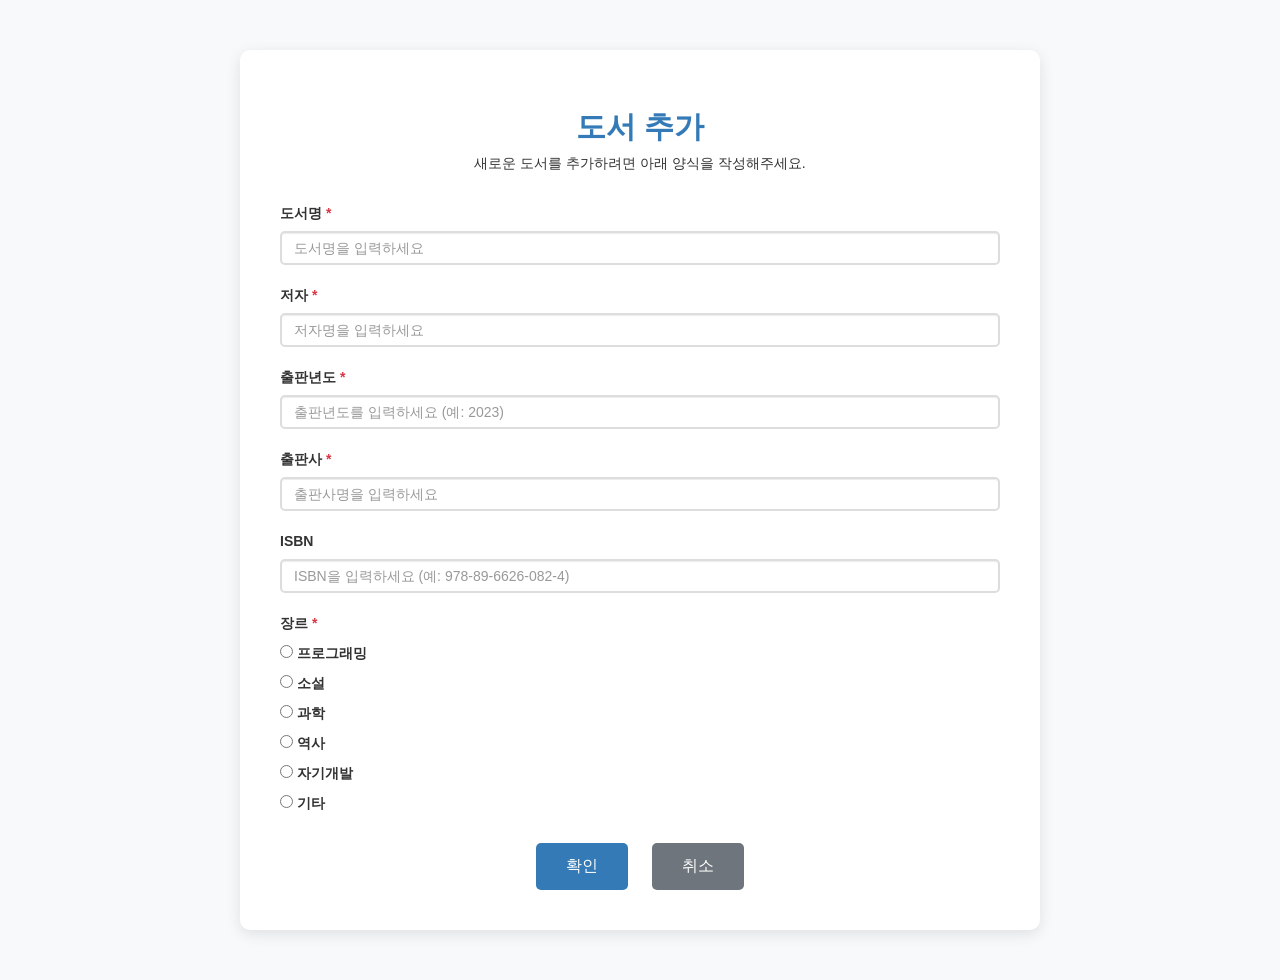
<file: add.html>
<!DOCTYPE html>
<html lang="ko">

<head>
    <meta charset="UTF-8">
    <meta name="viewport" content="width=device-width, initial-scale=1.0">
    <title>도서 추가 - 도서관리 시스템</title>
    <!--jQuery import-->
    <script src="https://code.jquery.com/jquery-3.7.1.js"></script>
    <!--Bootstrap CSS-->
    <link rel="stylesheet" href="https://maxcdn.bootstrapcdn.com/bootstrap/3.4.1/css/bootstrap.min.css">
    <!--Bootstrap JS-->
    <script src="https://maxcdn.bootstrapcdn.com/bootstrap/3.4.1/js/bootstrap.min.js"></script>
    <!--Custom CSS-->
    <link rel="stylesheet" href="my.css">
    <style>
        .header h2 {
            color: rgb(51, 122, 183);
            font-weight: bold;
        }

        .addbutton {
            background-color: rgb(51, 122, 183);
        }

        .addbutton:hover {
            background-color: rgb(30, 87, 153);
        }

        .cancelbutton {
            background-color: rgb(110, 117, 124);
        }

        .cancelbutton:hover {
            background-color: rgb(73, 80, 87);
        }

    </style>
</head>

<body>
    <div class="box">
        <div class="header">
            <h2>도서 추가</h2>
            <p>새로운 도서를 추가하려면 아래 양식을 작성해주세요.</p>
        </div>
        <form id="bookForm" class="form-container">
            <div class="group">
                <label for="bookTitle">도서명 <span class="required">*</span></label>
                <input type="text" id="bookTitle" name="bookTitle" class="form-control" onchange="validateTitle()"
                    placeholder="도서명을 입력하세요">
                <span class="error-message" id="titleError" style="color: red; display: none;"></span>
            </div>
            <div class="group">
                <label for="author">저자 <span class="required">*</span></label>
                <input type="text" id="author" name="author" class="form-control" onchange="validateAuthor()"
                    placeholder="저자명을 입력하세요">
                <span class="error-message" id="authorError" style="color: red; display: none;"></span>
            </div>
            <div class="group">
                <label for="publishYear">출판년도 <span class="required">*</span></label>
                <input type="number" id="publishYear" name="publishYear" class="form-control"
                    placeholder="출판년도를 입력하세요 (예: 2023)" onchange="validateYear()">
                <span class="error-message" id="yearError" style="color: red; display: none;"></span>
            </div>
            <div class="group">
                <label for="publisher">출판사 <span class="required">*</span></label>
                <input type="text" id="publisher" name="publisher" class="form-control" onchange="validatePublisher()"
                    placeholder="출판사명을 입력하세요">
                <span class="error-message" id="publisherError" style="color: red; display: none;"></span>
            </div>
            <div class="group">
                <label for="isbn">ISBN</label>
                <input type="text" id="isbn" name="isbn" class="form-control" onchange="validateISBN()"
                    placeholder="ISBN을 입력하세요 (예: 978-89-6626-082-4)">
                <small class="error-message" id="isbnError" style="color: red; display: none;"></small>
            </div>
            <div class="group">
                <label>장르 <span class="required">*</span></label>
                <div>
                    <label class="radio-genre">
                        <input type="radio" name="genre" value="프로그래밍"> 프로그래밍
                    </label>
                    <label class="radio-genre">
                        <input type="radio" name="genre" value="소설"> 소설
                    </label>
                    <label class="radio-genre">
                        <input type="radio" name="genre" value="과학"> 과학
                    </label>
                    <label class="radio-genre">
                        <input type="radio" name="genre" value="역사"> 역사
                    </label>
                    <label class="radio-genre">
                        <input type="radio" name="genre" value="자기개발"> 자기개발
                    </label>
                    <label class="radio-genre">
                        <input type="radio" name="genre" value="기타"> 기타
                    </label>
                </div>
                <small class="error-message" id="genreError" style="color: red; display: none;"></small>
            </div>
            <div style="text-align: center; margin-top: 30px;">
                <button type="button" id="addbutton" class="button-group addbutton">확인</button>
                <button type="button" id="cancelbutton" class="button-group cancelbutton">취소</button>
            </div>
        </form>
    </div>


    <script>
        // 성공 상태 표시
        function showSuccess(field, errorMsg) {
            field.removeClass('input-invalid').addClass('input-valid');
            errorMsg.hide();
        }

        // 에러 상태 표시
        function showError(field, errorMsg, message) {
            field.removeClass('input-valid').addClass('input-invalid');
            errorMsg.text(message).show();
        }
        function validateTitle() {
            let title = $('#bookTitle').val().trim();
            let titleField = $('#bookTitle');
            let errorMsg = $('#titleError');

            if (title === '') {
                showError(titleField, errorMsg, '도서명은 필수 입력 항목입니다.');
                return false;
            } else if (title.length < 2) {
                showError(titleField, errorMsg, '도서명은 최소 2자 이상이어야 합니다.');
                return false;
            } else {
                showSuccess(titleField, errorMsg);
                return true;
            }
        }


        // 2. 저자 유효성 검사
        function validateAuthor() {
            let author = $('#author').val().trim();
            let authorField = $('#author');
            let errorMsg = $('#authorError');

            if (author === '') {
                showError(authorField, errorMsg, '저자명은 필수 입력 항목입니다.');
                return false;
            } else if (author.length < 2) {
                showError(authorField, errorMsg, '저자명은 최소 2자 이상이어야 합니다.');
                return false;
            } else {
                showSuccess(authorField, errorMsg);
                return true;
            }
        }

        // 3. 출판년도 유효성 검사
        function validateYear() {
            let year = $('#publishYear').val();
            let yearField = $('#publishYear');
            let errorMsg = $('#yearError');
            let currentYear = new Date().getFullYear();

            if (year === '') {
                showError(yearField, errorMsg, '출판년도는 필수 입력 항목입니다.');
                return false;
            } else if (year < 1000 || year > currentYear) {
                showError(yearField, errorMsg, `출판년도는 1000년부터 ${currentYear}년까지 입력 가능합니다.`);
                return false;
            } else {
                showSuccess(yearField, errorMsg);
                return true;
            }
        }

        // 4. 출판사 유효성 검사
        function validatePublisher() {
            let publisher = $('#publisher').val().trim();
            let publisherField = $('#publisher');
            let errorMsg = $('#publisherError');

            if (publisher === '') {
                showError(publisherField, errorMsg, '출판사명은 필수 입력 항목입니다.');
                return false;
            } else if (publisher.length < 2) {
                showError(publisherField, errorMsg, '출판사명은 최소 2자 이상이어야 합니다.');
                return false;
            } else {
                showSuccess(publisherField, errorMsg);
                return true;
            }
        }

        // 5. ISBN 유효성 검사 (선택사항이지만 입력시 형식 체크)
        function validateISBN() {
            let isbn = $('#isbn').val().trim();
            let isbnField = $('#isbn');
            let errorMsg = $('#isbnError');

            // ISBN은 선택사항이므로 비어있어도 됨
            if (isbn === '') {
                showSuccess(isbnField, errorMsg);
                return true;
            }

            // ISBN 형식 체크 (기본적인 형태만)
            const isbnPattern = /^(?:978|979)-\d{1,5}-\d{1,7}-\d{1,6}-\d$/;
            if (!isbnPattern.test(isbn)) {
                showError(isbnField, errorMsg, 'ISBN 형식이 올바르지 않습니다. (예: 978-89-6626-082-4)');
                return false;
            } else {
                showSuccess(isbnField, errorMsg);
                return true;
            }
        }

        // 추가 버튼 클릭
        $('#addbutton').on('click', function () {
            alert("게시물이 추가됩니다")
        });

        // 취소 버튼 클릭
        $('#cancelbutton').on('click', function () {
            window.location.href = 'index.html';
        });

    </script>
</body>

</html>
</file>
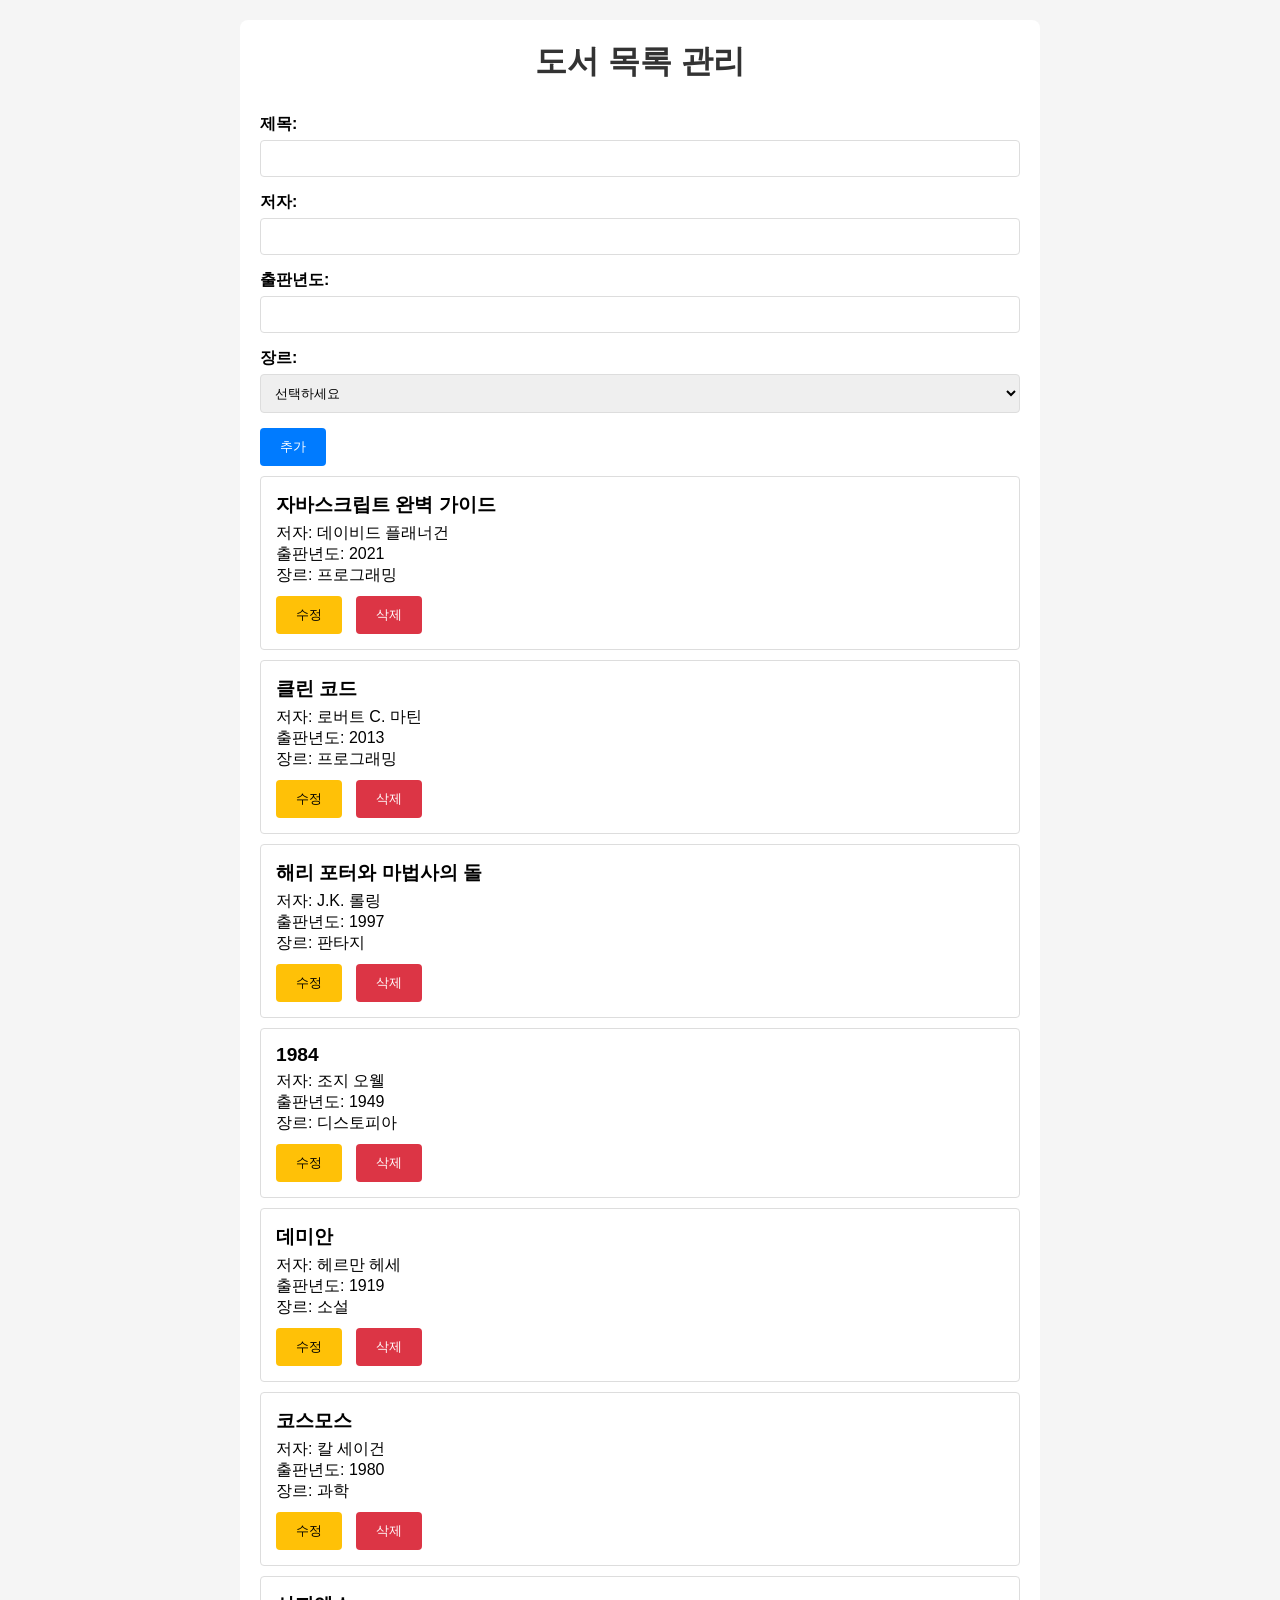
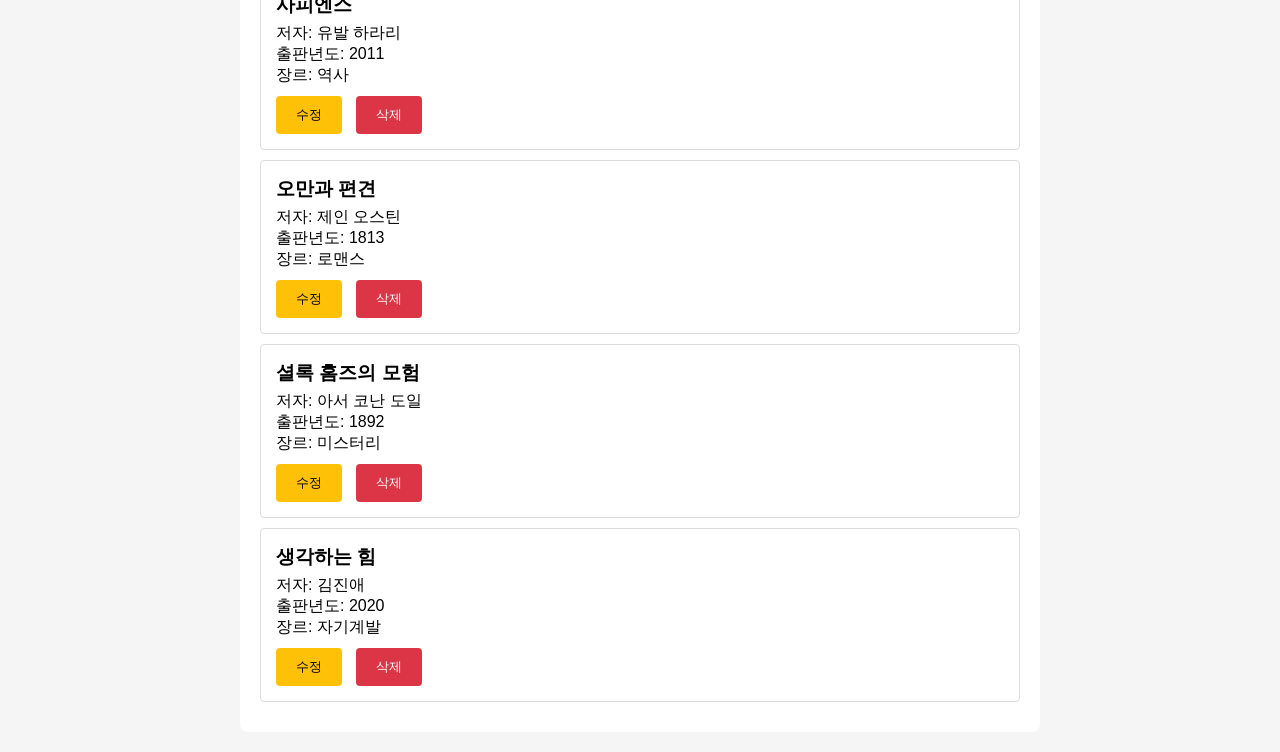
<file: my_ajax.html>
<!DOCTYPE html>
<html lang="ko">
<head>
    <meta charset="UTF-8">
    <meta name="viewport" content="width=device-width, initial-scale=1.0">
    <title>도서 목록 관리</title>
</head>
<style>
    * {
        margin: 0;
        padding: 0;
        box-sizing: border-box;
    }

    body {
        font-family: Arial, sans-serif;
        padding: 20px;
        background: #f5f5f5;
    }

    .container {
        max-width: 800px;
        margin: 0 auto;
        background: white;
        padding: 20px;
        border-radius: 8px;
    }

    h1 {
        text-align: center;
        margin-bottom: 30px;
        color: #333;
    }

    .form-group {
        margin-bottom: 15px;
    }

    label {
        display: block;
        margin-bottom: 5px;
        font-weight: bold;
    }

    input, select {
        width: 100%;
        padding: 10px;
        border: 1px solid #ddd;
        border-radius: 4px;
    }

    button {
        padding: 10px 20px;
        background: #007bff;
        color: white;
        border: none;
        border-radius: 4px;
        cursor: pointer;
        margin-right: 10px;
    }

    button:hover {
        background: #0056b3;
    }

    .book-item {
        border: 1px solid #ddd;
        padding: 15px;
        margin: 10px 0;
        border-radius: 4px;
    }

    .book-title {
        font-size: 1.2em;
        font-weight: bold;
        margin-bottom: 5px;
    }

    .book-actions {
        margin-top: 10px;
    }

    .edit-btn {
        background: #ffc107;
        color: black;
    }

    .delete-btn {
        background: #dc3545;
    }
</style>

<script>
    let books = [];
    let editingBookId = null;

    document.addEventListener('DOMContentLoaded', function () {
        setupEventListeners();
        loadBooks();
    });

    function setupEventListeners() {
        document.getElementById('bookForm').addEventListener('submit', handleFormSubmit);
        document.getElementById('cancelBtn').addEventListener('click', cancelEdit);
        
        // 이벤트 위임을 사용하여 동적 버튼들 처리
        document.addEventListener('click', function(event) {
            console.log('클릭 이벤트 발생:', event.target.className, event.target.id);
            
            if (event.target.classList.contains('delete-btn')) {
                event.preventDefault();
                event.stopPropagation();
                
                const buttonId = event.target.id;
                console.log('삭제 버튼 ID:', buttonId);
                
                if (buttonId && buttonId.startsWith('delete-')) {
                    const bookId = parseInt(buttonId.replace('delete-', ''));
                    console.log('추출된 도서 ID:', bookId);
                    
                    if (!isNaN(bookId)) {
                        deleteBook(bookId);
                    } else {
                        console.error('유효하지 않은 도서 ID:', buttonId);
                    }
                }
            }
            
            if (event.target.classList.contains('edit-btn')) {
                event.preventDefault();
                event.stopPropagation();
                
                const buttonId = event.target.id;
                if (buttonId && buttonId.startsWith('edit-')) {
                    const bookId = parseInt(buttonId.replace('edit-', ''));
                    console.log('수정 버튼 클릭됨, ID:', bookId);
                    
                    if (!isNaN(bookId)) {
                        editBook(bookId);
                    }
                }
            }
        });
    }

    async function loadBooks() {
        const response = await fetch('my_data.json');
        books = await response.json();
        displayBooks(books);
    }

    function displayBooks(booksToShow) {
        const container = document.getElementById('booksContainer');
        container.innerHTML = booksToShow.map(book => createBookHTML(book)).join('');
        console.log('도서 목록이 업데이트되었습니다:', booksToShow.length, '권');
    }

    function createBookHTML(book) {
        return `
            <div class="book-item">
                <div class="book-title">${book.title}</div>
                <div>저자: ${book.author}</div>
                <div>출판년도: ${book.year}</div>
                <div>장르: ${book.genre}</div>
                <div class="book-actions">
                    <button class="edit-btn" id="edit-${book.id}">수정</button>
                    <button class="delete-btn" id="delete-${book.id}">삭제</button>
                </div>
            </div>
        `;
    }

    function handleFormSubmit(event) {
        event.preventDefault();
        
        const formData = new FormData(event.target);
        const bookData = {
            title: formData.get('title'),
            author: formData.get('author'),
            year: parseInt(formData.get('year')),
            genre: formData.get('genre')
        };

        if (editingBookId) {
            updateBook(editingBookId, bookData);
        } else {
            addBook(bookData);
        }
    }

    function addBook(bookData) {
        const newBook = {
            id: getNextId(),
            ...bookData
        };
        books.push(newBook);
        displayBooks(books);
        resetForm();
    }

    function updateBook(id, bookData) {
        const bookIndex = books.findIndex(book => book.id === id);
        books[bookIndex] = { id, ...bookData };
        displayBooks(books);
        resetForm();
    }

    function editBook(id) {
        const book = books.find(book => book.id === id);
        document.getElementById('title').value = book.title;
        document.getElementById('author').value = book.author;
        document.getElementById('year').value = book.year;
        document.getElementById('genre').value = book.genre;
        
        editingBookId = id;
        document.getElementById('submitBtn').textContent = '수정';
        document.getElementById('cancelBtn').style.display = 'inline-block';
    }

    function cancelEdit() {
        resetForm();
    }

    function deleteBook(id) {
        console.log('삭제 버튼 클릭됨, ID:', id);
        const book = books.find(book => book.id === id);
        if (book) {
            console.log('삭제할 도서:', book.title);
            books = books.filter(book => book.id !== id);
            displayBooks(books);
            console.log('도서가 삭제되었습니다:', book.title);
        } else {
            console.log('도서를 찾을 수 없습니다. ID:', id);
        }
    }

    function resetForm() {
        document.getElementById('bookForm').reset();
        editingBookId = null;
        document.getElementById('submitBtn').textContent = '추가';
        document.getElementById('cancelBtn').style.display = 'none';
    }

    function getNextId() {
        return books.length > 0 ? Math.max(...books.map(book => book.id)) + 1 : 1;
    }

</script>

<body>
    <div class="container">
        <h1>도서 목록 관리</h1>

        <form id="bookForm">
            <div class="form-group">
                <label for="title">제목:</label>
                <input type="text" id="title" name="title" required>
            </div>
            <div class="form-group">
                <label for="author">저자:</label>
                <input type="text" id="author" name="author" required>
            </div>
            <div class="form-group">
                <label for="year">출판년도:</label>
                <input type="number" id="year" name="year" required>
            </div>
            <div class="form-group">
                <label for="genre">장르:</label>
                <select id="genre" name="genre" required>
                    <option value="">선택하세요</option>
                    <option value="소설">소설</option>
                    <option value="과학">과학</option>
                    <option value="역사">역사</option>
                    <option value="프로그래밍">프로그래밍</option>
                    <option value="판타지">판타지</option>
                    <option value="로맨스">로맨스</option>
                    <option value="미스터리">미스터리</option>
                    <option value="디스토피아">디스토피아</option>
                    <option value="자기계발">자기계발</option>
                </select>
            </div>
            <div>
                <button type="submit" id="submitBtn">추가</button>
                <button type="button" id="cancelBtn" style="display: none;">취소</button>
            </div>
        </form>

        <div id="booksContainer"></div>
    </div>
</body>

</html>
</file>
<file: my.css>
.add_btn {
    color: black;
    border-color: rgb(100, 100, 100);
    padding: 10px 20px;
    border-radius: 15px;
    font-size: 16px;
}

/* 도서 카드 스타일 */
.book-card {
    border: 1px solid #ddd;
    border-radius: 8px;
    padding: 15px;
    margin-bottom: 20px;
    background-color: white;
    height: 100%;
    width: 100%;
}

body {
    background-color: rgb(248, 249, 250);
    font-family: 'Arial', sans-serif;
}

.book-card:hover {
    box-shadow: 0 4px 10px rgba(0, 0, 0, 0.15);

}

.book-title {
    color: #333;
    text-decoration: none;
    font-weight: bold;
    font-size: 16px;
    margin: 10px 0;
    display: block;
}

.book-title:hover {
    color: #333;
    text-decoration: underline;
}

.book-image {
    width: 150px;
    height: 200px;
    object-fit: cover;
    border-radius: 8px;
    margin: 20px auto;
    display: block;
    box-shadow: 0 4px 8px rgba(0, 0, 0, 0.1);
    border: 1px solid rgb(221, 221, 221);
}

.book-details {
    font-size: 13px;
    color: #666;
    margin-bottom: 10px;
}

.book-details span {
    font-weight: bold;
    color: #333;
}

/*add, edit, view의 기본 박스 스타일*/
.box {
    max-width: 800px;
    margin: 50px auto;
    background-color: rgb(255, 255, 255);
    border-radius: 10px;
    box-shadow: 0 4px 15px rgba(0, 0, 0, 0.1);
    padding: 40px;
}

.header {
    text-align: center;
    margin-bottom: 30px;
    color: rgb(51, 51, 51);
}

.group {
    margin-bottom: 20px;
}

.group label {
    font-weight: bold;
    color: rgb(51, 51, 51);
    margin-bottom: 8px;
    display: block;
}

.required {
    color: rgb(220, 53, 69);
}

.radio-genre {
    margin-right: 15px;
    font-weight: normal;
}

.button-group {
    border: none;
    padding: 12px 30px;
    border-radius: 5px;
    font-size: 16px;
    margin: 0 10px;
    cursor: pointer;
    transition: background-color 0.3s ease;
    color: white;
}

.error-message {
    color: rgb(220, 53, 69);
    font-size: 12px;
    margin-top: 5px;
    display: none;
}

.info {
    display: flex;
    margin-bottom: 15px;
    padding: 12px;
    background-color: rgb(249, 249, 249);
    border-radius: 5px;
    align-items: center;
}

.info-label {
    font-weight: bold;
    color: rgb(51, 51, 51);
    width: 120px;
    flex-shrink: 0;
}

.info-value {
    color: rgb(85, 85, 85);
    flex: 1;
    font-size: 16px;
}

.input-valid {
    border-color: rgb(40, 167, 69) !important;
}

.input-invalid {
    border-color: rgb(220, 53, 69) !important;
}

.form-control {
    border: 2px solid rgb(221, 221, 221);
    border-radius: 5px;
    padding: 12px;
    font-size: 14px;
    transition: border-color 0.3s ease;
    width: 100%;
}

.form-control:focus {
    border-color: rgb(240, 173, 78);
    box-shadow: 0 0 5px rgba(240, 173, 78, 0.3);
    outline: none;
}

.equal-height {
    display: flex;
    flex-wrap: wrap;
}

.equal-height .col-sm-3 {
    display: flex;
    margin-bottom: 20px;
}

/* index.html의 모바일 반응형 */
@media (max-width: 768px) {
    .equal-height .col-sm-3 {
        flex: 0 0 50%;
        max-width: 50%;
    }
}

@media (max-width: 480px) {
    .equal-height .col-sm-3 {
        flex: 0 0 100%;
        max-width: 100%;
    }
}


/*add, edit, view의 버튼 반응형 스타일*/
@media (max-width: 768px) {
    .box {
        margin: 20px;
        padding: 30px 20px;
    }

    .group {
        margin-bottom: 15px;
    }

    #addbutton,
    #editbutton,
    #deletebutton,
    #listbutton,
    #cancelbutton {
        margin: 10px 5px;
        width: calc(50% - 10px);
        min-width: 120px;
    }

    /* 작은 화면에서는 버튼을 세로로 배치 */
    @media (max-width: 480px) {

        #addbutton,
        #editbutton,
        #deletebutton,
        #listbutton,
        #cancelbutton {
            width: 100%;
            margin: 5px 0;
        }

        .radio-genre {
            display: block;
            margin: 5px 0;
        }
    }
}
</file>
